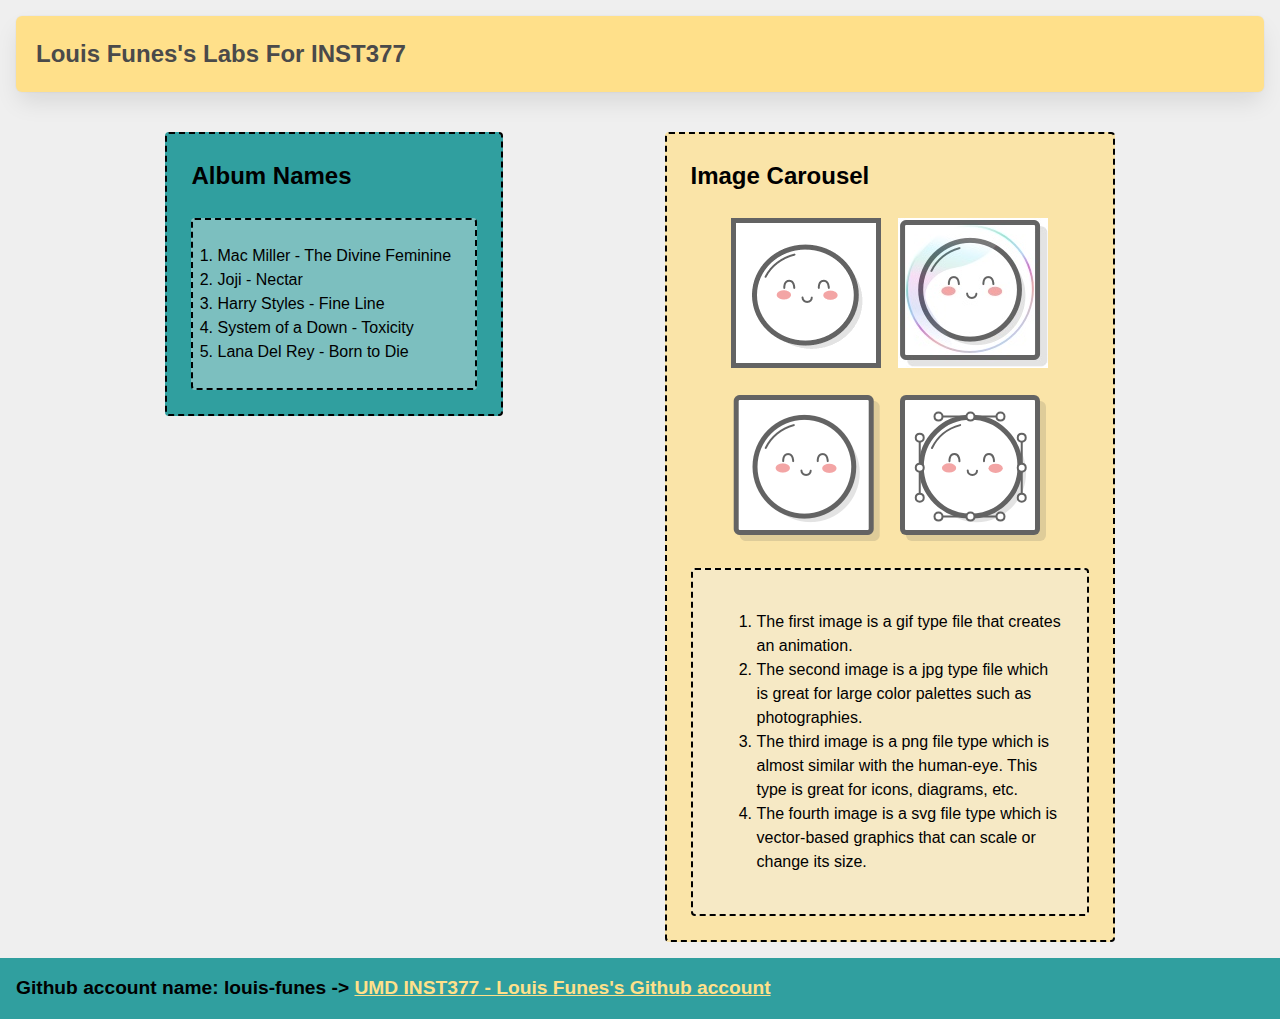
<file: client/lab_2/index.html>
<!DOCTYPE html>
<html lang="en">
<head>
  <meta charset="UTF-8">
  <title> Louis Funes's Lab 2 </title>
  <link rel="stylesheet" href="style.css" />
</head>

<body>

<div class="wrapper"> <!-- #wrapper -->

  <header class="header"><h1>Louis Funes's Labs For INST377</h1></header>

  <div class="container"> <!-- #container -->

    <div class="left_section box"> <!-- #left sec -->
      <h2>Album Names</h2>
      <ol class="box">
        <li>Mac Miller - The Divine Feminine</li>
        <li>Joji - Nectar</li>
        <li>Harry Styles - Fine Line</li>
        <li>System of a Down - Toxicity</li>
        <li>Lana Del Rey - Born to Die</li>
      </ol>
    </div>



    <div class="right_section box"> <!-- #right sec -->
      <h2>Image Carousel</h2>

      <div class="grid"> <!-- #contain the four images -->
        <img id="pic1" src="images/mochi.gif" alt="The first image is a gif type file that creates an animation."/>
        <img id="pic2" src="images/mochi.jpg" alt="The second image is a jpg type file which is great for large color palettes such as photographies."/>
        <img id="pic3" src="images/mochi.png" alt="The third image is a png file type which is almost similar with the human-eye. This type is great for icons, diagrams, etc."/>
        <img id="pic4" src="images/mochi.svg" alt="The fourth image is a svg file type which is vector-based graphics that can scale or change its size."/>
      </div>

      <div class="box"> <!-- #description of images -->
        <ol>
          <li>The first image is a gif type file that creates an animation.</li>
          <li>The second image is a jpg type file which is great for large color palettes such as photographies.</li>
          <li>The third image is a png file type which is almost similar with the human-eye. This type is great for icons, diagrams, etc.</li>
          <li>The fourth image is a svg file type which is vector-based graphics that can scale or change its size. </li>
        </ol>
      </div>
    </div>

  </div>

</div>

<footer class="footer"> <!-- #footer  -->
  Github account name: louis-funes -> <a href="https://github.com/louis-funes">UMD INST377 - Louis Funes's Github account</a>
</footer>

</body>
</html>
</file>
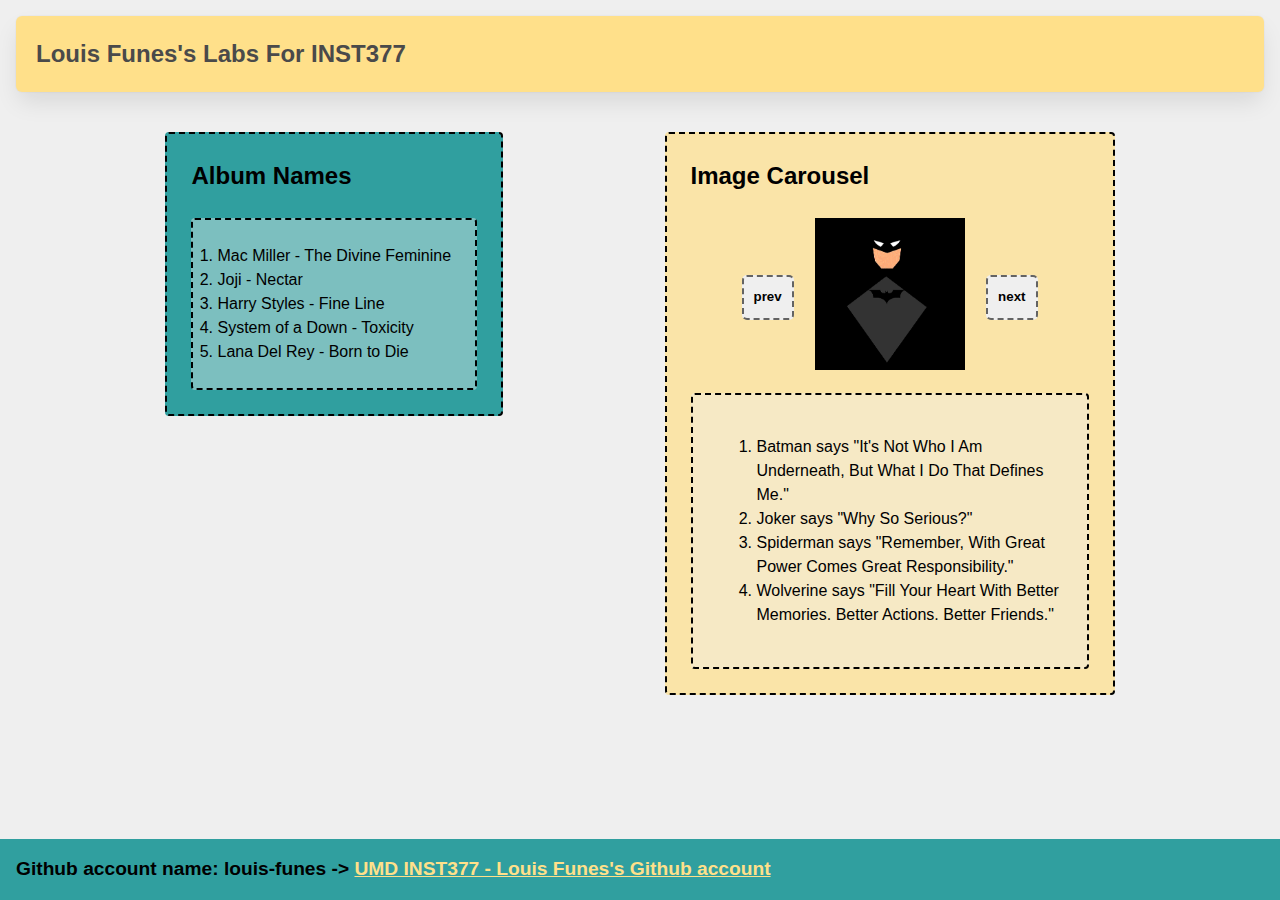
<file: client/lab_3/index.html>
<!DOCTYPE html>
<html lang="en">
<head>
  <meta charset="UTF-8">
  <title> Louis Funes's Lab 3 </title>
  <link rel="stylesheet" href="style.css" />
</head>

<body>

<div class="wrapper"> <!-- #wrapper -->

  <header class="header"><h1>Louis Funes's Labs For INST377</h1></header>

  <div class="container"> <!-- #container -->

    <div class="left_section box"> <!-- #left sec -->
      <h2>Album Names</h2>
      <ol class="box">
        <li>Mac Miller - The Divine Feminine</li>
        <li>Joji - Nectar</li>
        <li>Harry Styles - Fine Line</li>
        <li>System of a Down - Toxicity</li>
        <li>Lana Del Rey - Born to Die</li>
      </ol>
    </div>



    <div class="right_section box"> <!-- #right sec -->
      <h2>Image Carousel</h2>
      <div class="carousel">
        <button class="prev">prev</button> <!-- #prev button -->
        <div class="slides"> <!-- #contain the four images -->
          <div class="carousel_item visible"><img id="pic1" src="images/1B.PNG" alt="Batman pose."/></div>
          <div class="carousel_item hidden"><img id="pic2" src="images/2J.PNG" alt="Joker pose."/></div>
          <div class="carousel_item hidden"><img id="pic3" src="images/3S.PNG" alt="Spiderman pose."/></div>
          <div class="carousel_item hidden"><img id="pic4" src="images/4W.PNG" alt="Wolverine pose."/></div>
        </div>
        <button class="next">next</button> <!-- #next button -->
      </div>

      <div class="box"> <!-- #description of images -->
        <ol>
          <li>Batman says "It's Not Who I Am Underneath, But What I Do That Defines Me."</li>
          <li>Joker says "Why So Serious?"</li>
          <li>Spiderman says "Remember, With Great Power Comes Great Responsibility."</li>
          <li>Wolverine says "Fill Your Heart With Better Memories. Better Actions. Better Friends." </li>
        </ol>
      </div>
    </div>

  </div>

  <footer class="footer"> <!-- #footer  -->
    Github account name: louis-funes -> <a href="https://github.com/louis-funes">UMD INST377 - Louis Funes's Github account</a>
  </footer>
</div>

<script src="script.js" ></script>
</body>
</html>
</file>
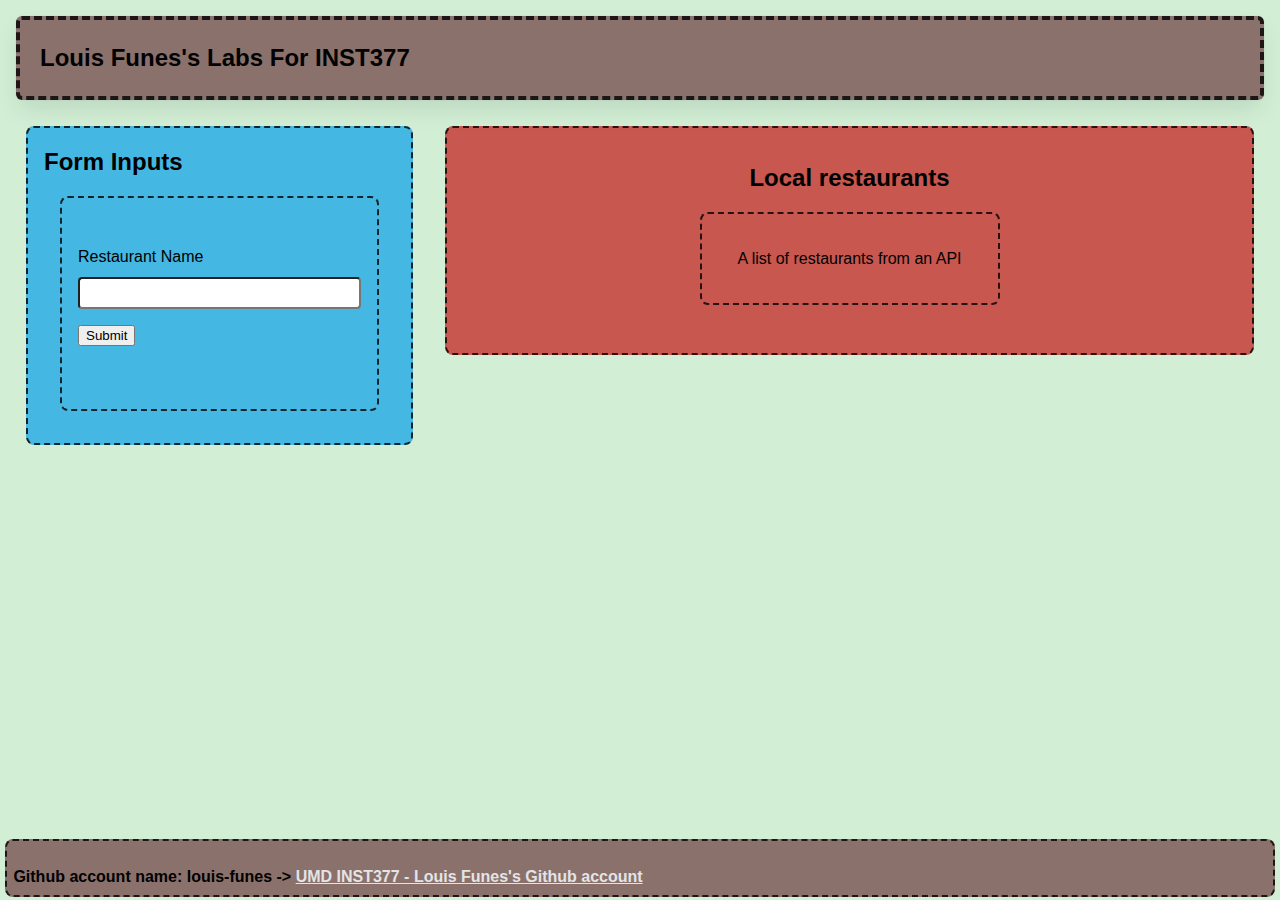
<file: client/lab_4/index.html>
<html lang="en">
  <head>
    <meta charset="UTF-8" />
    <meta http-equiv="X-UA-Compatible" content="IE=edge" />
    <meta name="viewport" content="width=device-width, initial-scale=1.0" />
    <title>Louis Funes's Lab 4</title>
    <link rel="stylesheet" href="style.css" />
  </head>

  <body>
    <div class="wrapper "> <!-- #wrapper -->

      <header class="header ">
        <h1>Louis Funes's Labs For INST377</h1>
      </header>

      <div class="container "> <!-- #container -->
        
        <div class="left_section left_box "> <!-- left sec -->
            <h2>Form Inputs</h2>
   
            
            <div class= "res_inside left_box "  >
                Restaurant Name
                <form action="/api">
                <label for="resto"></label>
                <input type="text" name="resto" id="resto" />
                <button type="submit">Submit</button>
                </form>
            </div>

        </div>


        <div class="right_section right_box "> <!-- right sec -->
            <h2>Local restaurants</h2>

                <div class="right_box ">
                    A list of restaurants from an API  
                </div>

        </div>
       
      </div>


      <footer class="footer"> <!-- #footer  -->
        Github account name: louis-funes -> <a href="https://github.com/louis-funes">UMD INST377 - Louis Funes's Github account</a>
      </footer>

    </div>
  </body>
</html>
</file>
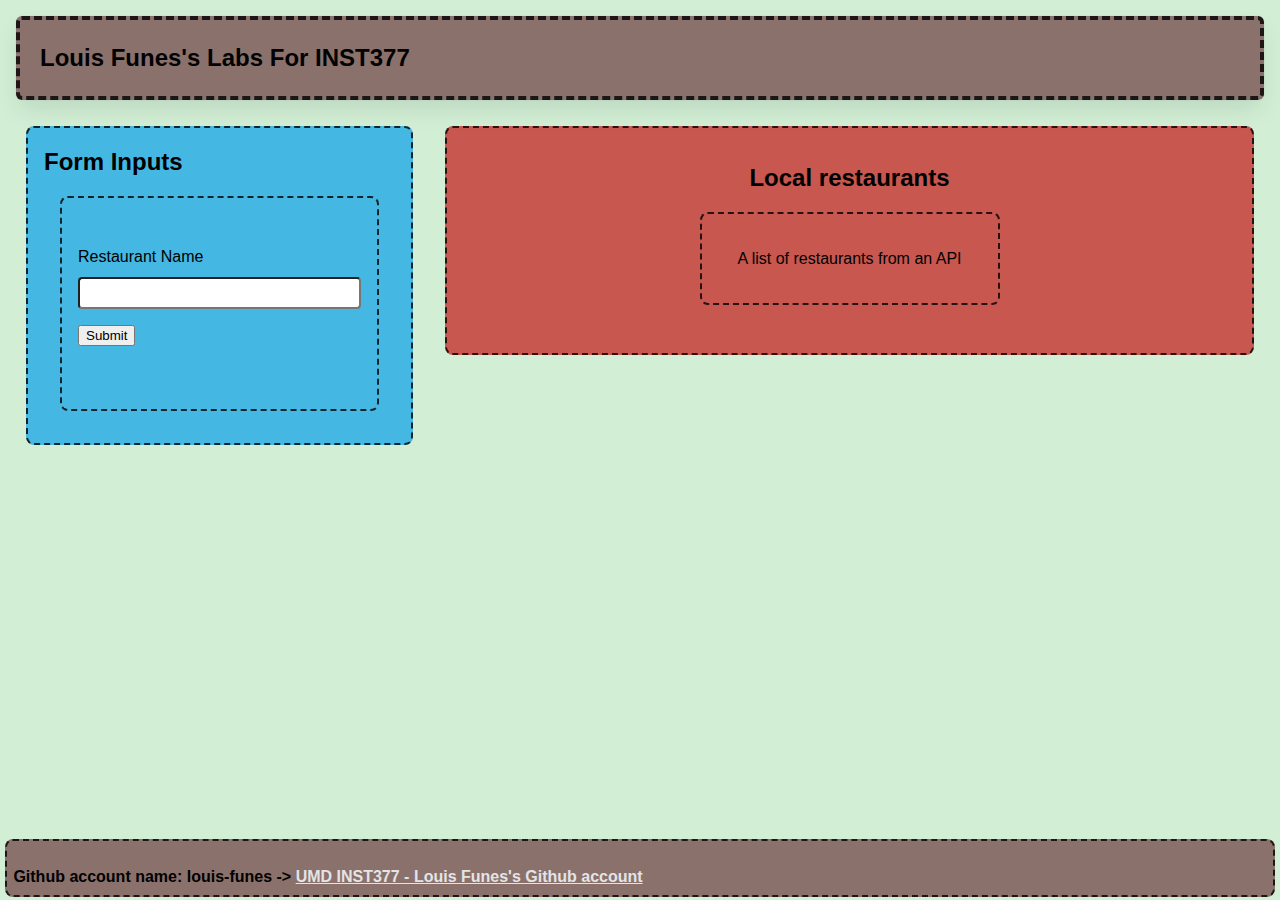
<file: client/lab_5/index.html>
<html lang="en">
  <head>
    <meta charset="UTF-8" />
    <meta http-equiv="X-UA-Compatible" content="IE=edge" />
    <meta name="viewport" content="width=device-width, initial-scale=1.0" />
    <title>Louis Funes's Lab 5</title>
    <link rel="stylesheet" href="style.css" />
  </head>

  <body>
    <div class="wrapper "> <!-- #wrapper -->

      <header class="header ">
        <h1>Louis Funes's Labs For INST377</h1>
      </header>

      <div class="container "> <!-- #container -->
        
        <div class="left_section left_box "> <!-- left sec -->
            <h2>Form Inputs</h2>
            
            <div class= "res_inside left_box ">
                Restaurant Name
                <form action="/api" class="main_form">
                <label for="resto"></label>
                <input type="text" name="resto" id="resto" />
                <button type="submit">Submit</button>
                </form>
            </div>

        </div>

        <div class="right_section right_box "> <!-- right sec -->
            <h2>Local restaurants</h2>

                <div class="right_box ">
                    A list of restaurants from an API  
                </div>

        </div>
      </div>

      <footer class="footer"> <!-- #footer  -->
        Github account name: louis-funes -> <a href="https://github.com/louis-funes">UMD INST377 - Louis Funes's Github account</a>
      </footer>

    </div>
    <script src="script.js"></script>
  </body>
</html>
</file>
<file: client/lab_2/style.css>
* {
  box-sizing: border-box;
}

/* 
  These rules apply to actual HTML elements with no labelling!
  So: they style the tags directly
*/

html {
  background-color: #fff;
  font-size: 16px;
  min-width: 300px;
  overflow-x: hidden;
  overflow-y: scroll;

  /* these are specific to different browsers */
  -moz-osx-font-smoothing: grayscale;
  -webkit-font-smoothing: antialiased;
  text-rendering: optimizeLegibility;
  -webkit-text-size-adjust: 100%;
  -moz-text-size-adjust: 100%;
  text-size-adjust: 100%;
}

body {
  margin: 0;
  padding: 0;

  font-family: ‘Segoe UI’, Candara, ‘Bitstream Vera Sans’, ‘DejaVu Sans’, ‘Bitsream Vera Sans’, ‘Trebuchet MS’, Verdana, ‘Verdana Ref’, sans-serif;
  font-weight: 400;
  line-height: 1.5;
  background-color: rgb(239, 239, 239);
}


a {
  display: inline-block;
  text-decoration: none;
}

h2 {
  margin:0;
  padding:0;
  padding-bottom:1.5rem;
}

form {
  accent-color: hsla(120, 100%, 50%, 0.482);
}

/*
  - These styles use 'class names'
  - You can apply them by using the 'class' attribute on your HTML
  - like this: <div class="wrapper">
  - note that the period vanishes there!
*/


.wrapper {
  min-height: 100vh;
  display: flex;
  flex-direction: column;
  margin: 0;
  flex: 1;
}

.container {
  margin: 0 20px;
  display: flex;
  justify-content: space-evenly;
  align-items: start;
  flex:1;
}

.header {
  padding-top: 1rem;
  padding-left: 1rem;
  padding-right: 1rem;
  padding-bottom: 1.5rem;
}


/*
  This rule implies that the H1 tag lives within another HTML tag
  It "inherits" some rules from the above
  Those rules won't apply to an h1 that's outside a block with the class of 'header'
*/

.header h1 {
  display: block;
  /* this will push other blocks out of the way */

  /* colors */
  background-color: #ffe08a;
  color: #4a4a4a;

  /* shapes */
  border-radius: 6px;
  font-size: 1.5rem;
  padding: 1.25rem;
  margin:0; /* removing the margin on h1 tags means the header pins to the top if we move it around */


  /* box-shadows are fancy */
  box-shadow: 0 0.5em 1em -0.125em rgb(10 10 10 / 10%), 0 0 0 1px rgb(10 10 10 / 2%);
}


/*
  Rules can be combined on a block to apply the 'cascade' in order
  So you can use two classnames in a single class attribute
  like: <div class="box section">

  Rules may combine in unexpected ways - remember that the LAST thing written in this file will have "priority"
  And will be what displays in your client
*/

.box {
  background-color: rgba(239, 239, 239, 0.40);
  border: 2px dashed;
  border-radius: 4px;

  width: fit-content;
  height:fit-content;
  padding: 1.5rem;
  margin: 0 auto;
}

.left_section {
  background-color: rgba(0, 139, 139, 0.8);
  flex: 0 1 auto;
  margin: 1rem;
  padding: 1.5rem;
}

.right_section {
  background-color: rgba(255, 224, 138, 0.7);
  flex: 1 2 auto;
  margin: 1rem;
  align-items: center;
  max-width: 450px;
}

/*
  This block is actually dependent on the "container" block having a flex set on it
  and the "wrapper" block displaying as a flex column with a "vertical height" (vh) of 100.
  That serves to cram the footer to the bottom of the page.
*/

.footer {
  flex-shrink: 0;
  padding: 1rem;
  background-color: rgba(0, 139, 139, 0.8);
  font-size: 1.2rem;
  font-weight: 600;
}

.footer a {
  color: rgba(255, 224, 138, 1);
  text-decoration: underline;
}

/*
  This is an example of a 'pseudoclass'
  In this instance, it says what to do if a mouse hovers over a link
  This is pretty desktop-specific, since there's no hover function on touchscreens
*/
.footer a:hover {
  /* Hue, saturation, luminosity, alpha */
  background-color: hsla(0, 0%, 90%, 0.15);
  /* red, green, blue, alpha */
  color: rgb(246, 169, 93);
  text-decoration: none;
}

.subtitle {
  color: rgba(0, 0, 0, 0.8);
  margin: 0px;
  margin-bottom: 5px;
}


/* Deploy this with images as direct "children" and the images should pop into shape */
.grid {
  display: flex;
  justify-content: space-evenly;
  flex-flow: wrap;
  width: 350px;
  height: 350px;
  margin: 0 auto;
}

.grid img {
  width: 150px;
  height: 150px;
}
</file>
<file: client/lab_3/style.css>
* {
  box-sizing: border-box;
}

/* 
  These rules apply to actual HTML elements with no labelling!
  So: they style the tags directly
*/

html {
  background-color: #fff;
  font-size: 16px;
  min-width: 300px;
  overflow-x: hidden;
  overflow-y: scroll;

  /* these are specific to different browsers */
  -moz-osx-font-smoothing: grayscale;
  -webkit-font-smoothing: antialiased;
  text-rendering: optimizeLegibility;
  -webkit-text-size-adjust: 100%;
  -moz-text-size-adjust: 100%;
  text-size-adjust: 100%;
}

body {
  margin: 0;
  padding: 0;

  font-family: ‘Segoe UI’, Candara, ‘Bitstream Vera Sans’, ‘DejaVu Sans’, ‘Bitsream Vera Sans’, ‘Trebuchet MS’, Verdana, ‘Verdana Ref’, sans-serif;
  font-weight: 400;
  line-height: 1.5;
  background-color: rgb(239, 239, 239);
}


a {
  display: inline-block;
  text-decoration: none;
}

h2 {
  margin:0;
  padding:0;
  padding-bottom:1.5rem;
}

form {
  accent-color: hsla(120, 100%, 50%, 0.482);
}

/*
  - These styles use 'class names'
  - You can apply them by using the 'class' attribute on your HTML
  - like this: <div class="wrapper">
  - note that the period vanishes there!
*/


.wrapper {
  min-height: 100vh;
  display: flex;
  flex-direction: column;
  margin: 0;
  flex: 1;
}

.container {
  margin: 0 20px;
  display: flex;
  justify-content: space-evenly;
  align-items: start;
  flex:1;
}

.header {
  padding-top: 1rem;
  padding-left: 1rem;
  padding-right: 1rem;
  padding-bottom: 1.5rem;
}


/*
  This rule implies that the H1 tag lives within another HTML tag
  It "inherits" some rules from the above
  Those rules won't apply to an h1 that's outside a block with the class of 'header'
*/

.header h1 {
  display: block;
  /* this will push other blocks out of the way */

  /* colors */
  background-color: #ffe08a;
  color: #4a4a4a;

  /* shapes */
  border-radius: 6px;
  font-size: 1.5rem;
  padding: 1.25rem;
  margin:0; /* removing the margin on h1 tags means the header pins to the top if we move */


  /* box-shadows are fancy */
  box-shadow: 0 0.5em 1em -0.125em rgb(10 10 10 / 10%), 0 0 0 1px rgb(10 10 10 / 2%);
}


/*
  Rules can be combined on a block to apply the 'cascade' in order
  So you can use two classnames in a single class attribute
  like: <div class="box section">

  Rules may combine in unexpected ways - remember that the LAST thing written in this file will have "priority"
  And will be what displays in your client
*/

.box {
  background-color: rgba(239, 239, 239, 0.40);
  border: 2px dashed;
  border-radius: 4px;

  width: fit-content;
  height:fit-content;
  padding: 1.5rem;
  margin: 0 auto;
}

.left_section {
  background-color: rgba(0, 139, 139, 0.8);
  flex: 0 1 auto;
  margin: 1rem;
  padding: 1.5rem;
}

.right_section {
  background-color: rgba(255, 224, 138, 0.7);
  flex: 1 2 auto;
  margin: 1rem;
  align-items: center;
  max-width: 450px;
}

/*
  This block is actually dependent on the "container" block having a flex set on it
  and the "wrapper" block displaying as a flex column with a "vertical height" (vh) of 100.
  That serves to cram the footer to the bottom of the page.
*/

.footer {
  flex-shrink: 0;
  padding: 1rem;
  background-color: rgba(0, 139, 139, 0.8);
  font-size: 1.2rem;
  font-weight: 600;
}

.footer a {
  color: rgba(255, 224, 138, 1);
  text-decoration: underline;
}

/*
  This is an example of a 'pseudoclass'
  In this instance, it says what to do if a mouse hovers over a link
  This is pretty desktop-specific, since there's no hover function on touchscreens
*/
.footer a:hover {
  /* Hue, saturation, luminosity, alpha */
  background-color: hsla(0, 0%, 90%, 0.15);
  /* red, green, blue, alpha */
  color: rgb(246, 169, 93);
  text-decoration: none;
}

.subtitle {
  color: rgba(0, 0, 0, 0.8);
  margin: 0px;
  margin-bottom: 5px;
}


/* Deploy this with images as direct "children" and the images should pop into shape */
.grid {
  display: flex;
  justify-content: space-evenly;
  flex-flow: wrap;
  width: 350px;
  height: 350px;
  margin: 0 auto;
}

.grid img {
  width: 150px;
  height: 150px;
}


/* Carousel */
div.carousel {
  max-width: 300px;
  overflow: hidden;
  text-align: center;
  display: flex;
  flex-direction: row;
  align-items: center;
  justify-content: space-between;
  margin: 0 auto;
  margin-bottom: 1rem;
}

.carousel .slides {
  display: flex;
  overflow-x: auto;
  scroll-snap-type: x mandatory;
  scroll-behavior: smooth;
  -webkit-overflow-scrolling: touch;
}

/* .carousel_item, */
.hidden {
  display: none;
}

.visible {
  display: block;
}

.carousel_item img {
  /* 
    Setting width, rather than max-width or min-width,
    means annoying pop-ins won't happen
    but it also means you need to format your images to be compatible
    or they will stretch weird

    - try a tall one and see what happens
    - change the height on a fixed image size and see what happens
    - now make sure that images are _always_ square
    - ... there's a reason crop tools are popular in image editors
   */
  width: 150px; 
}

.prev,
.next {
  border: none;
  margin: 2px;
  text-align: center;
  border-radius: 5px;
  font-weight: bold;
  height: 45px;
  padding: 10px;
  line-height: 0; /* This centers a button's text! */
  border: 2px dashed rgb(99,99,99); /* shorthand for how to do a border */
}

.prev:focus,
.next:focus {
  margin: 0;
  border-style: solid;
  /* Pick a good border colour and check out how it works with your buttons */
}

.prev:hover,
.next:hover {
  background-color: rgba(197, 200, 215, 0.682);
  color: rgb(185, 16, 10);
  
  /* Pick a good background colour for your hover pseudoclass */
}
</file>
<file: client/lab_4/style.css>
* {
  box-sizing: border-box;
}

/* 
  These rules apply to actual HTML elements with no labelling!
  So: they style the tags directly
*/

html {
  background-color: #fff;
  font-size: 16px;
  min-width: 300px;
  overflow-x: hidden;
  overflow-y: scroll;

  /* these are specific to different browsers */
  -moz-osx-font-smoothing: grayscale;
  -webkit-font-smoothing: antialiased;
  text-rendering: optimizeLegibility;
  -webkit-text-size-adjust: 100%;
  -moz-text-size-adjust: 100%;
  text-size-adjust: 100%;
}

body {
  margin: 0;
  padding: 0;

  font-family: ‘Segoe UI’, Candara, ‘Bitstream Vera Sans’, ‘DejaVu Sans’, ‘Bitsream Vera Sans’, ‘Trebuchet MS’, Verdana, ‘Verdana Ref’, sans-serif;
  font-weight: 400;
  line-height: 1.5;
  background-color: rgba(131, 210, 140, 0.365);
}


a {
  display: inline-block;
  text-decoration: none;
}

h2, h3 {
  margin:0;
  padding:0;
}

form {
  accent-color: hsla(120, 53%, 69%, 0.482);
}

/*
  - These styles use 'class names'
  - You can apply them by using the 'class' attribute on your HTML
  - like this: <div class="wrapper">
  - note that the period vanishes there!
*/


.wrapper {
  min-height: 100vh;
  display: flex;
  flex-direction: column;
  margin: 0;
  flex: 1;
}

.container {
  margin-top: 10px;
  margin-right: 10px;
  margin-bottom: 135px;
  margin-left: 10px;
  display: flex;
  justify-content: space-evenly;
  align-items: start;
  flex:1;
}

.header {
  padding-top: 1rem;
  padding-left: 1rem;
  padding-right: 1rem;
  padding-bottom: -0.5rem;
}


/*
  This rule implies that the H1 tag lives within another HTML tag
  It "inherits" some rules from the above
  Those rules won't apply to an h1 that's outside a block with the class of 'header'
*/

.header h1 {
  display: block;
  /* this will push other blocks out of the way */

  /* colors */
  background-color: rgba(123, 86, 86, 0.828);
  color: #020202;

  /* shapes */
  border-radius: 6px;
  font-size: 1.5rem;
  padding: 1.25rem;
  margin:0; /* removing the margin on h1 tags means the header pins to the top if we move */


  /* box-shadows are fancy */
  box-shadow: 0 0.5em 1em -0.125em rgb(10 10 10 / 10%), 0 0 0 1px rgb(10 10 10 / 2%);

  border: 4px dashed rgba(0, 0, 0, 0.8);

}


/*
  Rules can be combined on a block to apply the 'cascade' in order
  So you can use two classnames in a single class attribute
  like: <div class="box section">

  Rules may combine in unexpected ways - remember that the LAST thing written in this file will have "priority"
  And will be what displays in your client
*/

.box {
  background-color: rgba(239, 239, 239, 0.40);
  border: 2px dashed;
  border-radius: 4px;

  width: fit-content;
  height:fit-content;
  padding: 1.5rem;
  margin: 0 auto;
}

.left_section {
  
  background-color: rgba(0, 158, 231, 0.68);
  flex: 0 1 auto;
  
  
  

}

.right_section {
  background-color: rgba(196, 24, 24, 0.711);
  flex: 1 2 auto;  
}

/*
  This block is actually dependent on the "container" block having a flex set on it
  and the "wrapper" block displaying as a flex column with a "vertical height" (vh) of 100.
  That serves to cram the footer to the bottom of the page.
*/





.footer {
  margin: 3px 5px;
  padding: 1.5rem 0.4rem 0.4rem 0.4rem;
  flex-shrink: 0;
  background-color: rgba(123, 86, 86, 0.828);
  font-size: 1rem;
  font-weight: 600;
  border: 2px dashed rgba(0, 0, 0, 0.8);
  border-radius: 0.5rem;
  
}

.footer a {
  color: rgb(227, 228, 230);
  text-decoration: underline;
  
}

/*
  This is an example of a 'pseudoclass'
  In this instance, it says what to do if a mouse hovers over a link
  This is pretty desktop-specific, since there's no hover function on touchscreens
*/
.footer a:hover {
  /* Hue, saturation, luminosity, alpha */
  background-color: hsla(0, 0%, 90%, 0.15);
  /* red, green, blue, alpha */
  color: rgb(246, 169, 93);
  text-decoration: none;
}

.subtitle {
  color: rgba(0, 0, 0, 0.8);
  margin: 0px;
  margin-bottom: 5px;
}


/* Deploy this with images as direct "children" and the images should pop into shape */
.grid {
  display: flex;
  justify-content: space-evenly;
  flex-flow: wrap;
  width: 350px;
  height: 350px;
  margin: 0 auto;
}

.grid img {
  width: 150px;
  height: 150px;
}


/* Carousel */
div.carousel {
  max-width: 300px;
  overflow: hidden;
  text-align: center;
  display: flex;
  flex-direction: row;
  align-items: center;
  justify-content: space-between;
  margin: 0 auto;
  margin-bottom: 1rem;
}

.carousel .slides {
  display: flex;
  overflow-x: auto;
  scroll-snap-type: x mandatory;
  scroll-behavior: smooth;
  -webkit-overflow-scrolling: touch;
}

/* .carousel_item, */
.hidden {
  display: none;
}

.visible {
  display: block;
}

.carousel_item img {
  /* 
    Setting width, rather than max-width or min-width,
    means annoying pop-ins won't happen
    but it also means you need to format your images to be compatible
    or they will stretch weird

    - try a tall one and see what happens
    - change the height on a fixed image size and see what happens
    - now make sure that images are _always_ square
    - ... there's a reason crop tools are popular in image editors
   */
  width: 150px; 
}

.prev,
.next {
  border: none;
  margin: 2px;
  text-align: center;
  border-radius: 5px;
  font-weight: bold;
  height: 45px;
  padding: 10px;
  line-height: 0; /* This centers a button's text! */
  border: 2px dashed rgb(99,99,99); /* shorthand for how to do a border */
}

.prev:focus,
.next:focus {
  margin: 0;
  border-style: solid;
  /* Pick a good border colour and check out how it works with your buttons */
}

.prev:hover,
.next:hover {
  background-color: rgba(197, 200, 215, 0.682);
  color: rgb(185, 16, 10);
  
  /* Pick a good background colour for your hover pseudoclass */
}



/*
Form Styles
*/

form input {
    /* This is a hack to make sure our boxes line up with one another nicely */
    width: 100%;
    width: -moz-available;          /* WebKit-based browsers will ignore this. */
    width: -webkit-fill-available;  /* Mozilla-based browsers will ignore this. */
    width: fill-available;

    /* here we are setting white space correctly */
    margin-bottom: 1rem;
    height: 2rem;
    border-radius: 4px;
  }

  form label {
    width: 100%;
    width: -moz-available;          /* WebKit-based browsers will ignore this. */
    width: -webkit-fill-available;  /* Mozilla-based browsers will ignore this. */
    width: fill-available;
    align-items: flex-start;

    display: block; /* this turns the label text into a box we can set margins on */
    margin-bottom: 0.5rem;
  }

/* How To Write A Media Query For Small Screens */

@media only screen and (max-width: 736px){
    /* Rules in here will only apply when a screen is the correct size */
    /* check it out by using your developer tools to shrink your screen-size */
    .container {
      display: flex;
      flex-direction: column;
      justify-content: center;
      align-items: stretch;
      flex-grow: 4;
      
    }

    .left_box{
      display: flex;
      flex-direction: column;
      padding: 2rem;
      margin: 1rem;
      border-radius: 0.5rem;
      justify-content: center;
      border: 2.5px dashed rgba(0, 0, 0, 0.8);
      
    
    }

    .right_box{
      display: flex;
      flex-direction: column;
      padding: 2rem;
      margin: 1rem;
      justify-content: flex-start;
      border: 2.5px dashed rgba(0, 0, 0, 0.8);
      border-radius: 0.5rem;
      margin-top: 1rem;

      
    }
}




@media only screen and (min-width: 737px){

  .container {
    display: flex;
    flex-direction: row;
    justify-content: center;
    align-items: stretch;
    flex-grow: 4;
    
  }

  .left_box{
    display: flex;
    flex-direction: column;
    padding: 1rem;
    margin: 1rem;
    border-radius: 0.5rem;
    justify-content: flex-start;
    border: 2.5px dashed rgba(0, 0, 0, 0.8);
    height: 319px;
  }

  .res_inside{
    justify-content: center;
    width: 319px;
    height: 229px;
  }


  .right_box{
    display: flex;
    flex-direction: column;
    flex-wrap: nowrap;
    padding: 2rem;
    margin: 1rem;
    justify-content: center;
    align-items: center;
    border: 2.5px dashed rgba(0, 0, 0, 0.8);
    border-radius: 0.5rem;
    margin-top: 1rem;
    width: 300px;
    height: 229px;

  }

}
</file>
<file: client/lab_5/style.css>
/* CSS instructions for Lab 5 */
/* Bring in your successful CSS from week 4 */
/* In your #map rule, set map to display:none; to temporarily hide your map box */


* {
    box-sizing: border-box;
  }
  
  /* 
    These rules apply to actual HTML elements with no labelling!
    So: they style the tags directly
  */
  
  html {
    background-color: #fff;
    font-size: 16px;
    min-width: 300px;
    overflow-x: hidden;
    overflow-y: scroll;
  
    /* these are specific to different browsers */
    -moz-osx-font-smoothing: grayscale;
    -webkit-font-smoothing: antialiased;
    text-rendering: optimizeLegibility;
    -webkit-text-size-adjust: 100%;
    -moz-text-size-adjust: 100%;
    text-size-adjust: 100%;
  }
  
  body {
    margin: 0;
    padding: 0;
  
    font-family: ‘Segoe UI’, Candara, ‘Bitstream Vera Sans’, ‘DejaVu Sans’, ‘Bitsream Vera Sans’, ‘Trebuchet MS’, Verdana, ‘Verdana Ref’, sans-serif;
    font-weight: 400;
    line-height: 1.5;
    background-color: rgba(131, 210, 140, 0.365);
  }
  
  
  a {
    display: inline-block;
    text-decoration: none;
  }
  
  h2, h3 {
    margin:0;
    padding:0;
  }
  
  form {
    accent-color: hsla(120, 53%, 69%, 0.482);
  }
  
  /*
    - These styles use 'class names'
    - You can apply them by using the 'class' attribute on your HTML
    - like this: <div class="wrapper">
    - note that the period vanishes there!
  */
  
  
  .wrapper {
    min-height: 100vh;
    display: flex;
    flex-direction: column;
    margin: 0;
    flex: 1;
  }
  
  .container {
    margin-top: 10px;
    margin-right: 10px;
    margin-bottom: 135px;
    margin-left: 10px;
    display: flex;
    justify-content: space-evenly;
    align-items: start;
    flex:1;
  }
  
  .header {
    padding-top: 1rem;
    padding-left: 1rem;
    padding-right: 1rem;
    padding-bottom: -0.5rem;
  }
  
  
  /*
    This rule implies that the H1 tag lives within another HTML tag
    It "inherits" some rules from the above
    Those rules won't apply to an h1 that's outside a block with the class of 'header'
  */
  
  .header h1 {
    display: block;
    /* this will push other blocks out of the way */
  
    /* colors */
    background-color: rgba(123, 86, 86, 0.828);
    color: #020202;
  
    /* shapes */
    border-radius: 6px;
    font-size: 1.5rem;
    padding: 1.25rem;
    margin:0; /* removing the margin on h1 tags means the header pins to the top if we move */
  
  
    /* box-shadows are fancy */
    box-shadow: 0 0.5em 1em -0.125em rgb(10 10 10 / 10%), 0 0 0 1px rgb(10 10 10 / 2%);
  
    border: 4px dashed rgba(0, 0, 0, 0.8);
  
  }
  
  
  /*
    Rules can be combined on a block to apply the 'cascade' in order
    So you can use two classnames in a single class attribute
    like: <div class="box section">
  
    Rules may combine in unexpected ways - remember that the LAST thing written in this file will have "priority"
    And will be what displays in your client
  */
  
  .box {
    background-color: rgba(239, 239, 239, 0.40);
    border: 2px dashed;
    border-radius: 4px;
  
    width: fit-content;
    height:fit-content;
    padding: 1.5rem;
    margin: 0 auto;
  }
  
  .left_section {
    
    background-color: rgba(0, 158, 231, 0.68);
    flex: 0 1 auto;
    
    
    
  
  }
  
  .right_section {
    background-color: rgba(196, 24, 24, 0.711);
    flex: 1 2 auto;  
  }
  
  /*
    This block is actually dependent on the "container" block having a flex set on it
    and the "wrapper" block displaying as a flex column with a "vertical height" (vh) of 100.
    That serves to cram the footer to the bottom of the page.
  */
  
  
  
  
  
  .footer {
    margin: 3px 5px;
    padding: 1.5rem 0.4rem 0.4rem 0.4rem;
    flex-shrink: 0;
    background-color: rgba(123, 86, 86, 0.828);
    font-size: 1rem;
    font-weight: 600;
    border: 2px dashed rgba(0, 0, 0, 0.8);
    border-radius: 0.5rem;
    
  }
  
  .footer a {
    color: rgb(227, 228, 230);
    text-decoration: underline;
    
  }
  
  /*
    This is an example of a 'pseudoclass'
    In this instance, it says what to do if a mouse hovers over a link
    This is pretty desktop-specific, since there's no hover function on touchscreens
  */
  .footer a:hover {
    /* Hue, saturation, luminosity, alpha */
    background-color: hsla(0, 0%, 90%, 0.15);
    /* red, green, blue, alpha */
    color: rgb(246, 169, 93);
    text-decoration: none;
  }
  
  .subtitle {
    color: rgba(0, 0, 0, 0.8);
    margin: 0px;
    margin-bottom: 5px;
  }
  
  
  /* Deploy this with images as direct "children" and the images should pop into shape */
  .grid {
    display: flex;
    justify-content: space-evenly;
    flex-flow: wrap;
    width: 350px;
    height: 350px;
    margin: 0 auto;
  }
  
  .grid img {
    width: 150px;
    height: 150px;
  }
  
  
  /* Carousel */
  div.carousel {
    max-width: 300px;
    overflow: hidden;
    text-align: center;
    display: flex;
    flex-direction: row;
    align-items: center;
    justify-content: space-between;
    margin: 0 auto;
    margin-bottom: 1rem;
  }
  
  .carousel .slides {
    display: flex;
    overflow-x: auto;
    scroll-snap-type: x mandatory;
    scroll-behavior: smooth;
    -webkit-overflow-scrolling: touch;
  }
  
  /* .carousel_item, */
  .hidden {
    display: none;
  }
  
  .visible {
    display: block;
  }
  
  .carousel_item img {
    /* 
      Setting width, rather than max-width or min-width,
      means annoying pop-ins won't happen
      but it also means you need to format your images to be compatible
      or they will stretch weird
  
      - try a tall one and see what happens
      - change the height on a fixed image size and see what happens
      - now make sure that images are _always_ square
      - ... there's a reason crop tools are popular in image editors
     */
    width: 150px; 
  }
  
  .prev,
  .next {
    border: none;
    margin: 2px;
    text-align: center;
    border-radius: 5px;
    font-weight: bold;
    height: 45px;
    padding: 10px;
    line-height: 0; /* This centers a button's text! */
    border: 2px dashed rgb(99,99,99); /* shorthand for how to do a border */
  }
  
  .prev:focus,
  .next:focus {
    margin: 0;
    border-style: solid;
    /* Pick a good border colour and check out how it works with your buttons */
  }
  
  .prev:hover,
  .next:hover {
    background-color: rgba(197, 200, 215, 0.682);
    color: rgb(185, 16, 10);
    
    /* Pick a good background colour for your hover pseudoclass */
  }
  
  
  
  /*
  Form Styles
  */
  
  form input {
      /* This is a hack to make sure our boxes line up with one another nicely */
      width: 100%;
      width: -moz-available;          /* WebKit-based browsers will ignore this. */
      width: -webkit-fill-available;  /* Mozilla-based browsers will ignore this. */
      width: fill-available;
  
      /* here we are setting white space correctly */
      margin-bottom: 1rem;
      height: 2rem;
      border-radius: 4px;
    }
  
    form label {
      width: 100%;
      width: -moz-available;          /* WebKit-based browsers will ignore this. */
      width: -webkit-fill-available;  /* Mozilla-based browsers will ignore this. */
      width: fill-available;
      align-items: flex-start;
  
      display: block; /* this turns the label text into a box we can set margins on */
      margin-bottom: 0.5rem;
    }
  
  /* How To Write A Media Query For Small Screens */
  
  @media only screen and (max-width: 736px){
      /* Rules in here will only apply when a screen is the correct size */
      /* check it out by using your developer tools to shrink your screen-size */
      .container {
        display: flex;
        flex-direction: column;
        justify-content: center;
        align-items: stretch;
        flex-grow: 4;
        
      }
  
      .left_box{
        display: flex;
        flex-direction: column;
        padding: 2rem;
        margin: 1rem;
        border-radius: 0.5rem;
        justify-content: center;
        border: 2.5px dashed rgba(0, 0, 0, 0.8);
        
      
      }
  
      .right_box{
        display: flex;
        flex-direction: column;
        padding: 2rem;
        margin: 1rem;
        justify-content: flex-start;
        border: 2.5px dashed rgba(0, 0, 0, 0.8);
        border-radius: 0.5rem;
        margin-top: 1rem;
  
        
      }
  }
  
  
  
  
  @media only screen and (min-width: 737px){
  
    .container {
      display: flex;
      flex-direction: row;
      justify-content: center;
      align-items: stretch;
      flex-grow: 4;
      
    }
  
    .left_box{
      display: flex;
      flex-direction: column;
      padding: 1rem;
      margin: 1rem;
      border-radius: 0.5rem;
      justify-content: flex-start;
      border: 2.5px dashed rgba(0, 0, 0, 0.8);
      height: 319px;
    }
  
    .res_inside{
      justify-content: center;
      width: 319px;
      height: 229px;
    }
  
  
    .right_box{
      display: flex;
      flex-direction: column;
      flex-wrap: nowrap;
      padding: 2rem;
      margin: 1rem;
      justify-content: center;
      align-items: center;
      border: 2.5px dashed rgba(0, 0, 0, 0.8);
      border-radius: 0.5rem;
      margin-top: 1rem;
      width: 300px;
      height: 229px;
  
    }
  
  }
</file>
